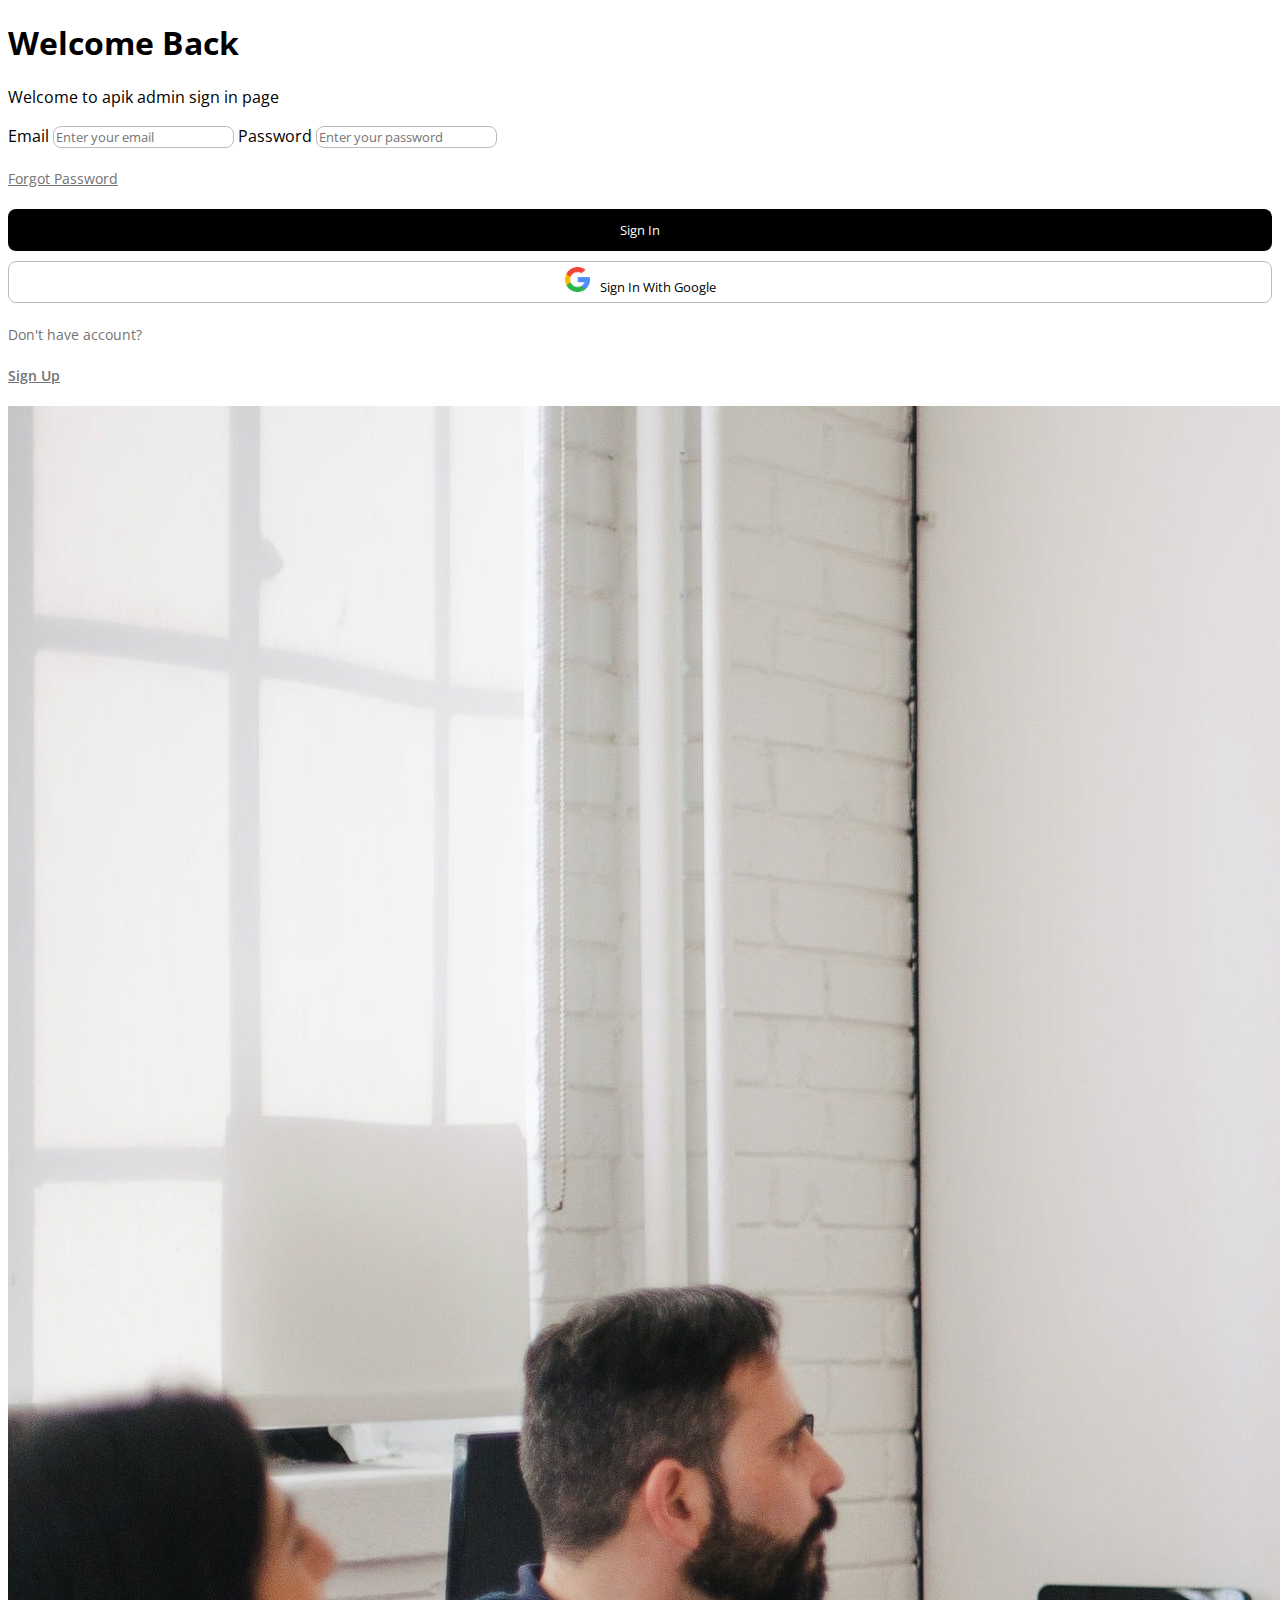
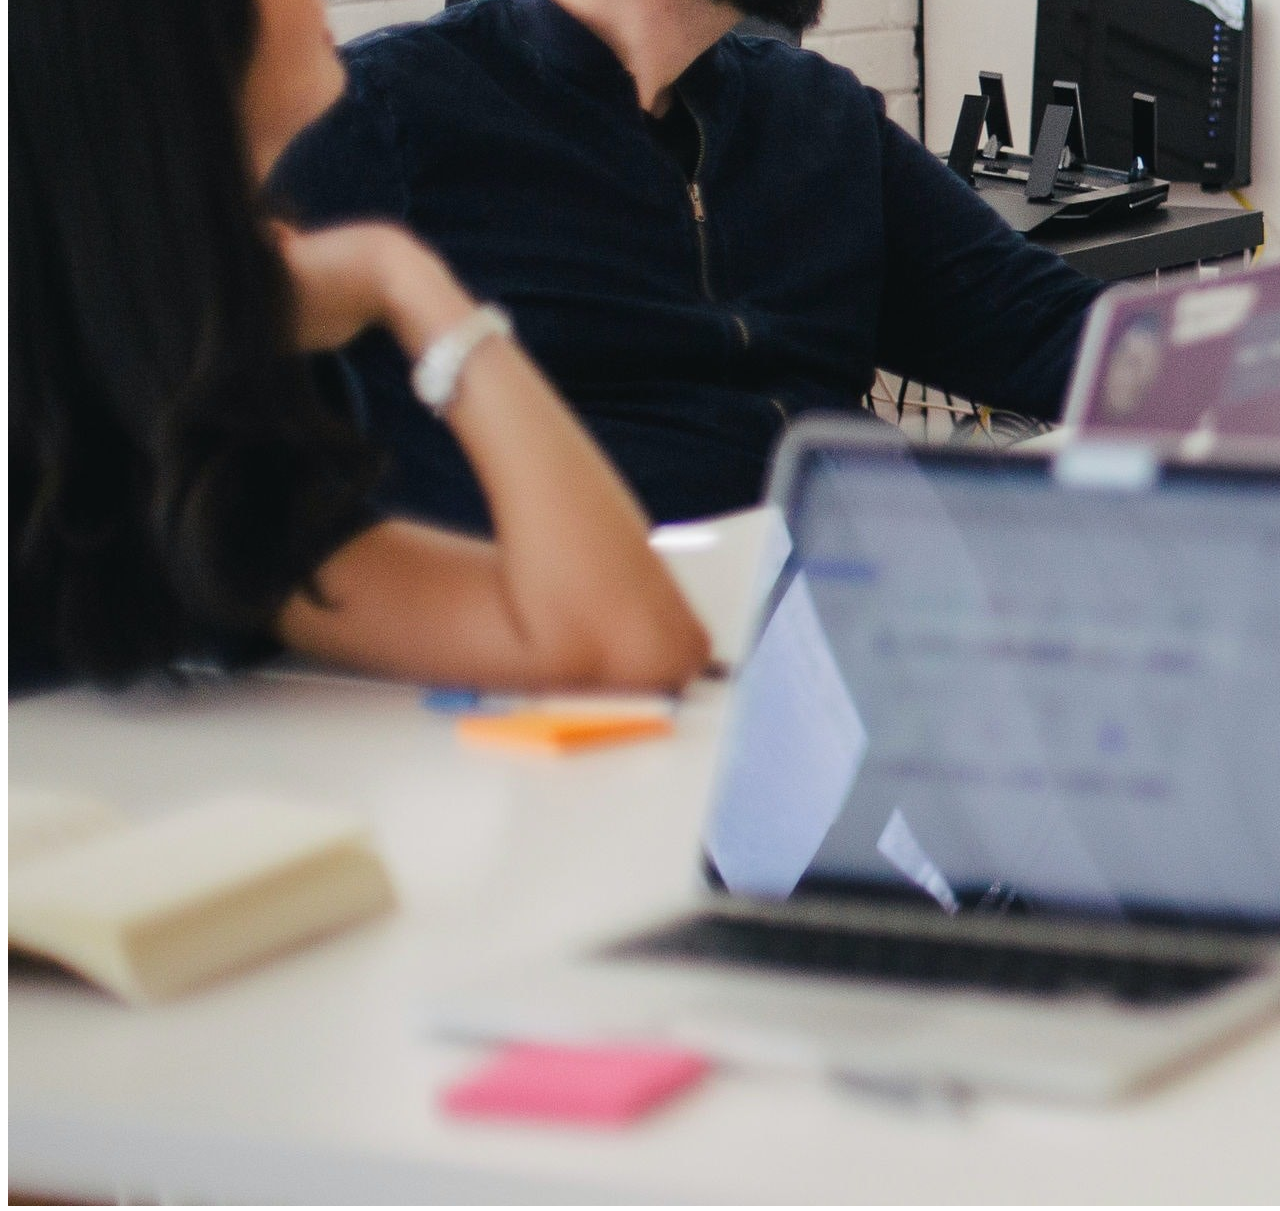
<file: index.html>
<!doctype html>
<html lang="en">
  <head>
    <!-- Required meta tags -->
    <meta charset="utf-8">
    <meta name="viewport" content="width=device-width, initial-scale=1">

    <!-- Bootstrap CSS -->
    <link href="https://cdn.jsdelivr.net/npm/bootstrap@5.0.2/dist/css/bootstrap.min.css" rel="stylesheet" integrity="sha384-EVSTQN3/azprG1Anm3QDgpJLIm9Nao0Yz1ztcQTwFspd3yD65VohhpuuCOmLASjC" crossorigin="anonymous">
    <!--style css-->
    <link rel="stylesheet" href="style.css">
    <!--fonts-->
    <link rel="preconnect" href="https://fonts.googleapis.com">
    <link rel="preconnect" href="https://fonts.gstatic.com" crossorigin>
    <link href="https://fonts.googleapis.com/css2?family=Open+Sans:wght@300;500;700&family=Roboto:wght@100;400;700&family=Uchen&display=swap" rel="stylesheet">
    <title>Apik Admin Theme</title>
  </head>

  <body>
    <section class="login d-flex">
        <div class="login-kiri w-50 h-100 bg-warning">
            <div class="row justify-content-center align-items-center h-100">
                <div class="col-6">
                    <div class="header">
                        <h1>
                            Welcome Back
                        </h1>
                        <p>Welcome to apik admin sign in page</p>
                    </div>
                    <div class="login-form">
                        <label for="email" class="form-label">Email</label>
                        <input type="email" class="form-control" id="email" placeholder="Enter your email">
        
                        <label for="password" class="form-label">Password</label>
                        <input type="password" class="form-control" id="password" placeholder="Enter your password">
        
                        <a href="#" class="text-decoration-none text-center">Forgot Password</a>
        
                        <button class="signin">
                            Sign In
                        </button>
                        <button class="signin-google">
                            <img src="public/search.png" alt="">Sign In With Google
                        </button>
                        <div class="text-center">
                            <span class="d-inline">Don't have account? <a href="#" class="d-inline text-decoration-none">Sign Up</a></span>
                        </div>
                    </div>
                </div>
                </div>
            </div>
        <div class="login-kanan w-50 h-10">
            <img class="row justify-content-center align-items-center h-100 w-120" src="public/jason-goodman-Oalh2MojUuk-unsplash (2).jpg" alt="">
        </div>
    </section>
    <!-- Optional JavaScript; choose one of the two! -->

    <!-- Option 1: Bootstrap Bundle with Popper -->
    <script src="https://cdn.jsdelivr.net/npm/bootstrap@5.0.2/dist/js/bootstrap.bundle.min.js" integrity="sha384-MrcW6ZMFYlzcLA8Nl+NtUVF0sA7MsXsP1UyJoMp4YLEuNSfAP+JcXn/tWtIaxVXM" crossorigin="anonymous"></script>

    <!-- Option 2: Separate Popper and Bootstrap JS -->
    <!--
    <script src="https://cdn.jsdelivr.net/npm/@popperjs/core@2.9.2/dist/umd/popper.min.js" integrity="sha384-IQsoLXl5PILFhosVNubq5LC7Qb9DXgDA9i+tQ8Zj3iwWAwPtgFTxbJ8NT4GN1R8p" crossorigin="anonymous"></script>
    <script src="https://cdn.jsdelivr.net/npm/bootstrap@5.0.2/dist/js/bootstrap.min.js" integrity="sha384-cVKIPhGWiC2Al4u+LWgxfKTRIcfu0JTxR+EQDz/bgldoEyl4H0zUF0QKbrJ0EcQF" crossorigin="anonymous"></script>
    -->
  </body>
</html>
</file>
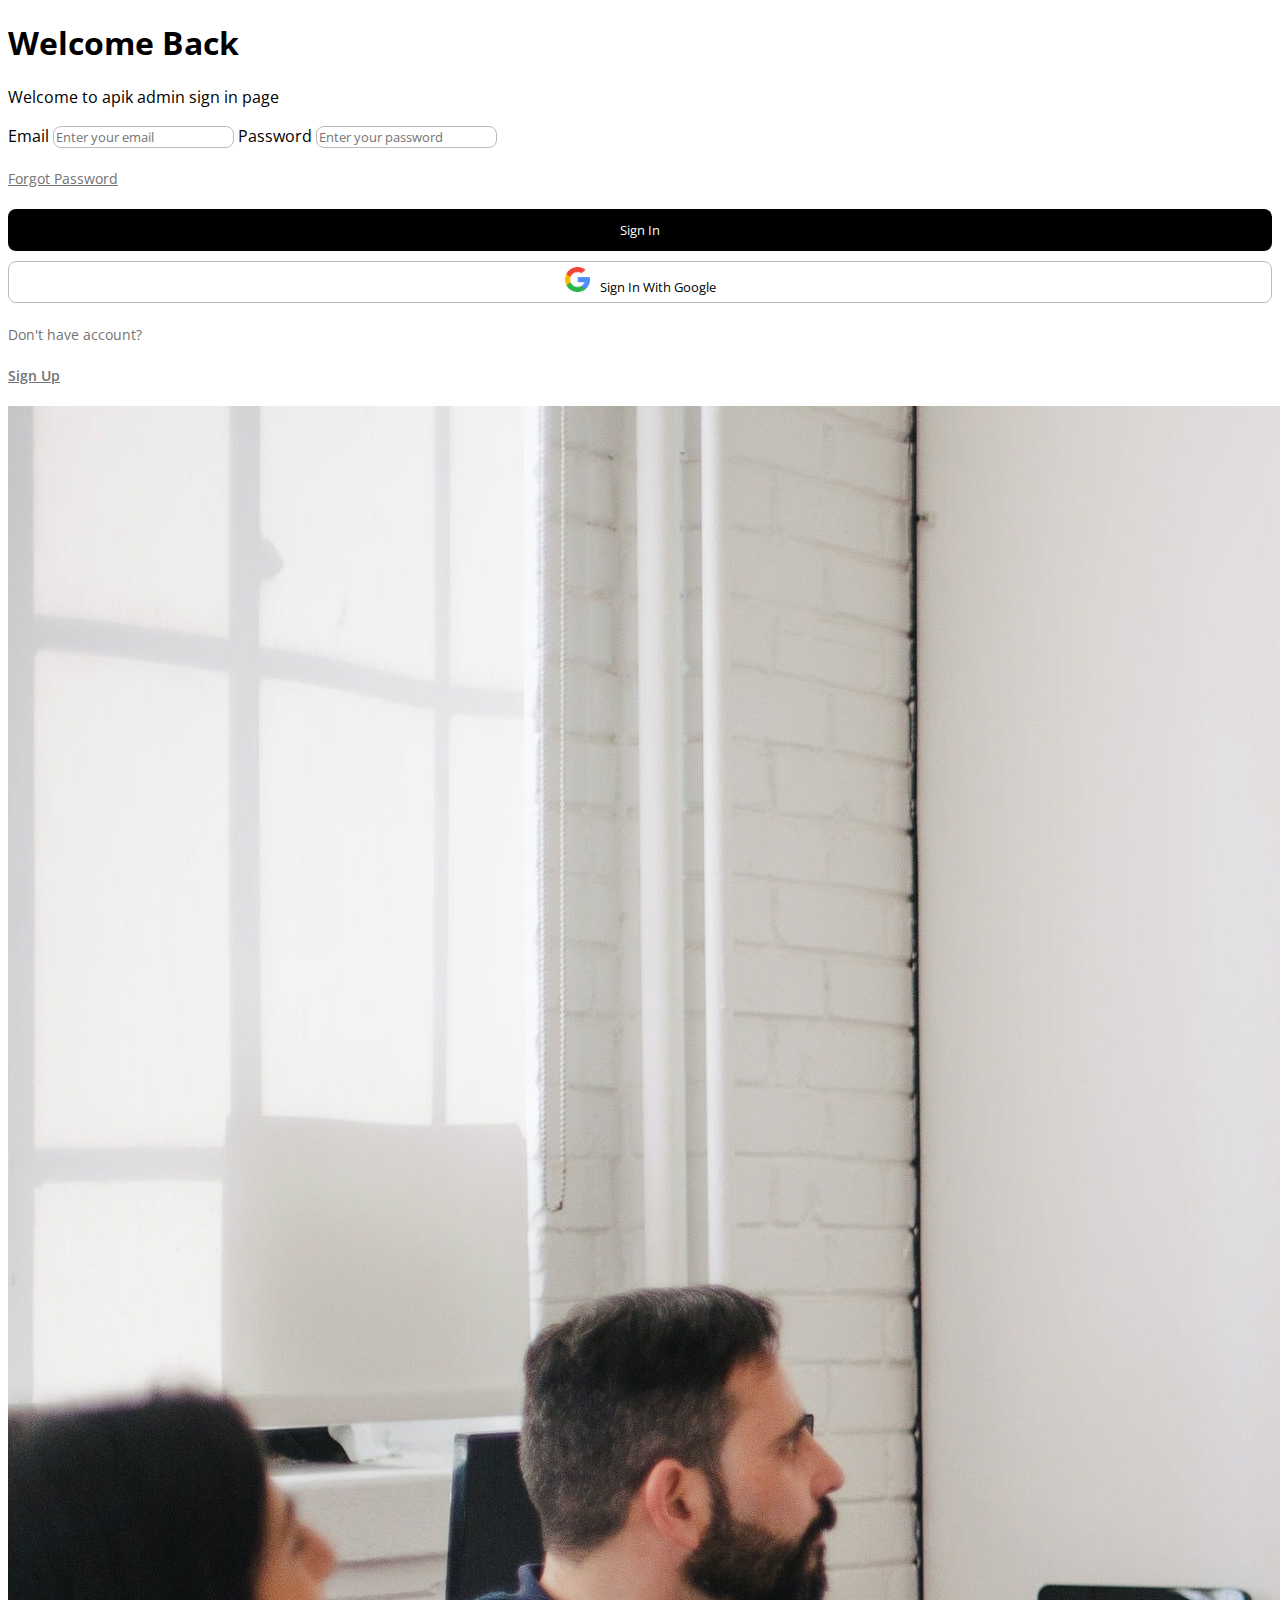
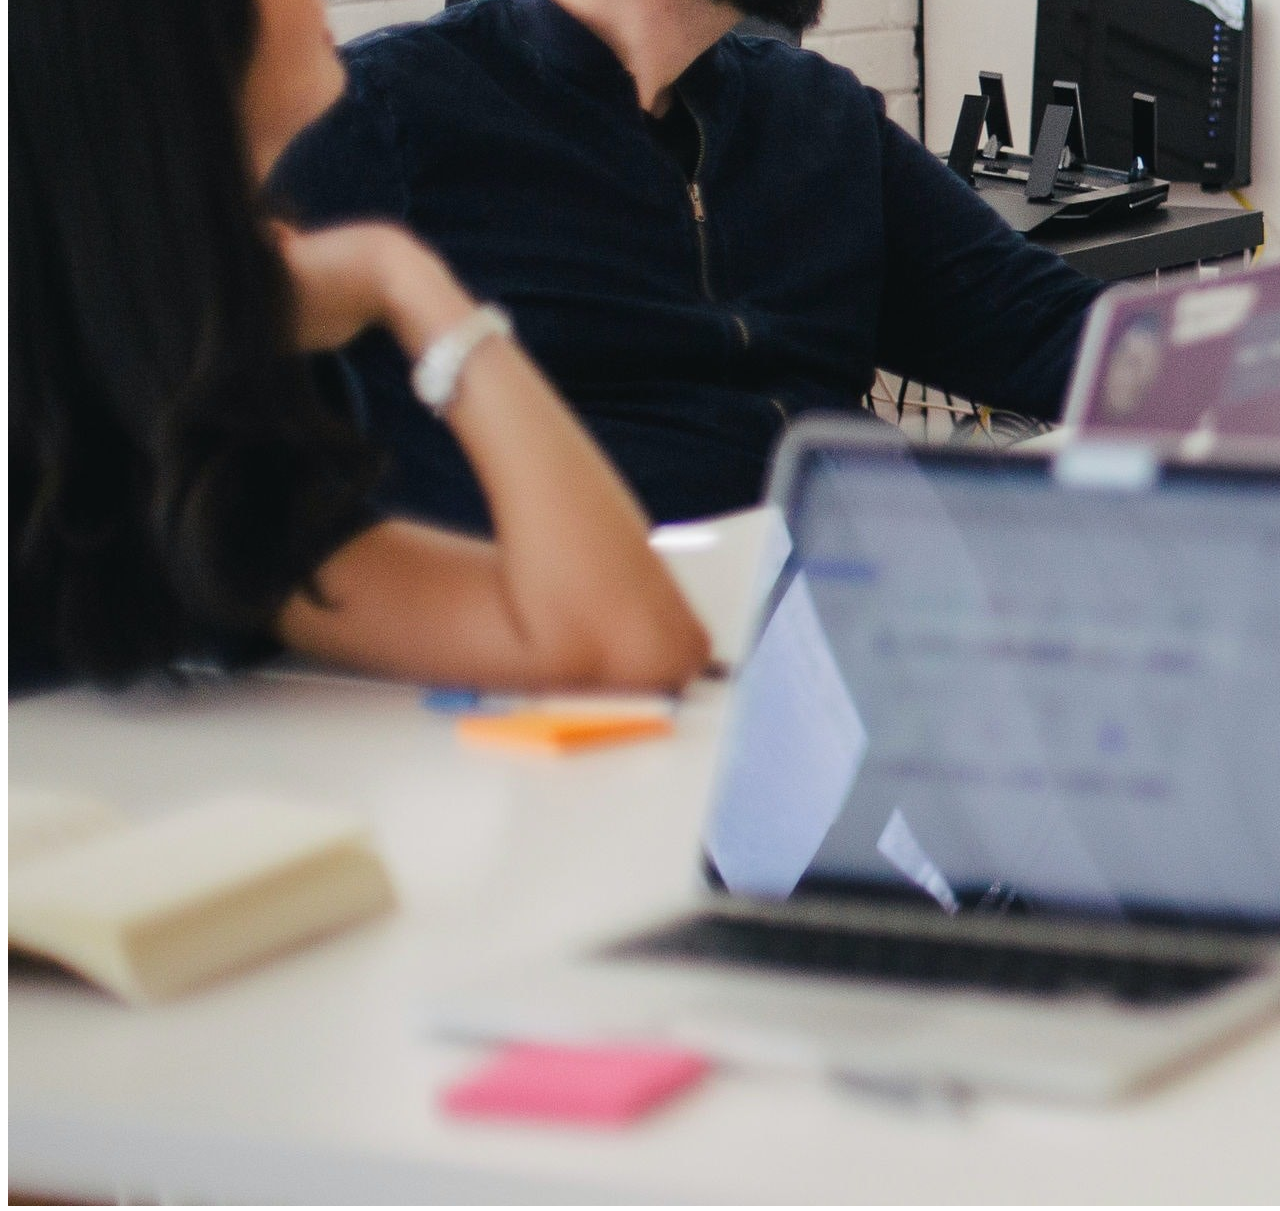
<file: login.html>
<!doctype html>
<html lang="en">
  <head>
    <!-- Required meta tags -->
    <meta charset="utf-8">
    <meta name="viewport" content="width=device-width, initial-scale=1.0">

    <!-- Bootstrap CSS -->
    <link href="https://cdn.jsdelivr.net/npm/bootstrap@5.1.3/dist/css/bootstrap.min.css" rel="stylesheet" integrity="sha384-1BmE4kWBq78iYhFldvKuhfTAU6auU8tT94WrHftjDbrCEXSU1oBoqyl2QvZ6jIW3" crossorigin="anonymous">
    <!--style css-->
    <link rel="stylesheet" href="public/css/login.css">
    <!--fonts-->
    <link rel="preconnect" href="https://fonts.googleapis.com">
    <link rel="preconnect" href="https://fonts.gstatic.com" crossorigin>
    <link href="https://fonts.googleapis.com/css2?family=Open+Sans:wght@300;500;700&family=Roboto:wght@100;400;700&family=Uchen&display=swap" rel="stylesheet">
    <title>Apik Admin Theme</title>
  </head>

  <body>
    <section class="login d-flex">
        <div class="login-kiri w-50 h-100 bg-warning">
            <div class="row justify-content-center align-items-center h-100">
                <div class="col-6">
                    <div class="header">
                        <h1>
                            Welcome Back
                        </h1>
                        <p>Welcome to apik admin sign in page</p>
                    </div>
                    <div class="login-form">
                        <label for="email" class="form-label">Email</label>
                        <input type="email" class="form-control" id="email" placeholder="Enter your email">
        
                        <label for="password" class="form-label">Password</label>
                        <input type="password" class="form-control" id="password" placeholder="Enter your password">
        
                        <a href="#" class="text-decoration-none text-center">Forgot Password</a>
        
                        <button class="signin">
                            Sign In
                        </button>
                        <button class="signin-google">
                            <img src="public/Assets/search.png" alt="">Sign In With Google
                        </button>
                        <div class="text-center">
                            <span class="d-inline">Don't have account? <a href="#" class="d-inline text-decoration-none">Sign Up</a></span>
                        </div>
                    </div>
                </div>
                </div>
            </div>
        <div class="row login-kanan gx-0 min-vh-100">
            <img class="w-100 h-100" src="public/Assets/jason-goodman-Oalh2MojUuk-unsplash (2).jpg" alt="" style="object-fit:cover;">
        </div>
    </section>
    <!-- Optional JavaScript; choose one of the two! -->

    <!-- Option 1: Bootstrap Bundle with Popper -->
    <script src="https://cdn.jsdelivr.net/npm/bootstrap@5.1.3/dist/js/bootstrap.bundle.min.js" integrity="sha384-ka7Sk0Gln4gmtz2MlQnikT1wXgYsOg+OMhuP+IlRH9sENBO0LRn5q+8nbTov4+1p" crossorigin="anonymous"></script>

    <!-- Option 2: Separate Popper and Bootstrap JS -->
    <!--
    <script src="https://cdn.jsdelivr.net/npm/@popperjs/core@2.10.2/dist/umd/popper.min.js" integrity="sha384-7+zCNj/IqJ95wo16oMtfsKbZ9ccEh31eOz1HGyDuCQ6wgnyJNSYdrPa03rtR1zdB" crossorigin="anonymous"></script>
    <script src="https://cdn.jsdelivr.net/npm/bootstrap@5.1.3/dist/js/bootstrap.min.js" integrity="sha384-QJHtvGhmr9XOIpI6YVutG+2QOK9T+ZnN4kzFN1RtK3zEFEIsxhlmWl5/YESvpZ13" crossorigin="anonymous"></script>
    -->
  </body>
</html>
</file>
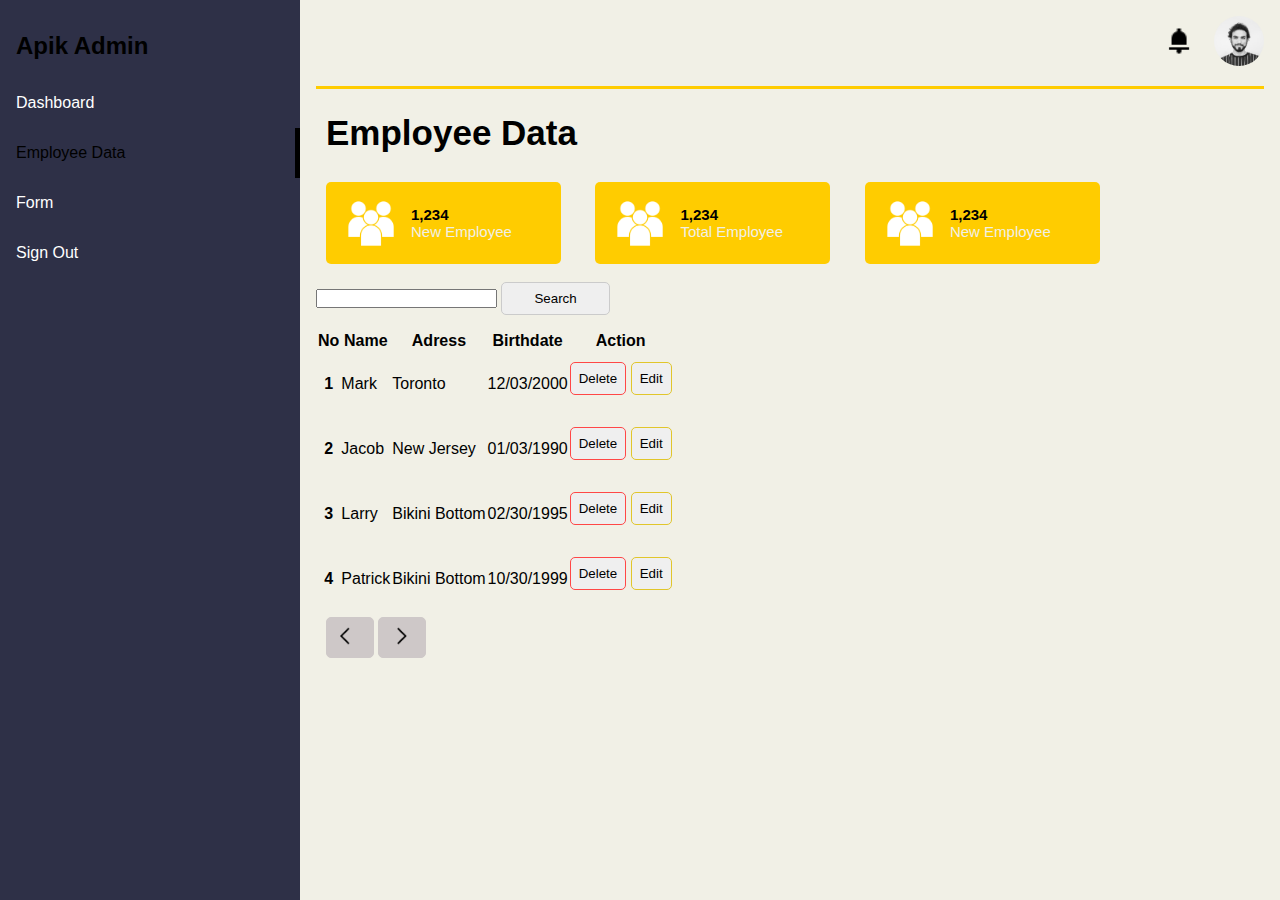
<file: table.html>
<!doctype html>
<html lang="en">
  <head>
    <!-- Required meta tags -->
    <meta charset="utf-8">
    <meta name="viewport" content="width=device-width, initial-scale=1">

    <!-- Bootstrap CSS -->
    <link href="https://cdn.jsdelivr.net/npm/bootstrap@5.1.3/dist/css/bootstrap.min.css" rel="stylesheet" integrity="sha384-1BmE4kWBq78iYhFldvKuhfTAU6auU8tT94WrHftjDbrCEXSU1oBoqyl2QvZ6jIW3" crossorigin="anonymous">

    <!--link font-->
    <link rel="preconnect" href="https://fonts.googleapis.com">
    <link rel="preconnect" href="https://fonts.gstatic.com" crossorigin>
    <link href="https://fonts.googleapis.com/css2?family=Open+Sans:wght@300;500;700&family=Roboto:wght@100;400;700&family=Uchen&display=swap" rel="stylesheet">

    <!--style css-->
    <link rel="stylesheet" href="public/css/table.css">

    <title>Table View</title>
  </head>
  <body>
    <div class="app">
        <!--Sidebar Menu-->
        <div class="menu-toggle">
          <div class="hamburger">
            <span></span>
          </div>  
        </div>
        <aside class="sidebar bg-warning">
          <h2>Apik Admin</h2>
          <br>
          <nav class="menu">
            <a href="#" class="menu-item">Dashboard</a>
            <a href="#" class="menu-item is-active">Employee Data</a>
            <a href="form.html" class="menu-item">Form</a>
            <a href="#" class="menu-item">Sign Out</a>

          </nav>
        </aside>
        <!--Content-->
        <div class="main-content">
          <!--Navigation-->
          <div class="navigation">
            <div></div>
              <div class="profile">
                  <img class="bell" src="public/Assets/icons8-notification-24.png" alt="">
                  <img class="photo" src="public/Assets/sergio-de-paula-c_GmwfHBDzk-unsplash.jpg" alt="">
              </div>
          </div>
          <!--Header-->
          <div class="header">
            <h1>Employee Data</h1>
          </div>
          <!--Cards-->
          <div class="card">
            <div class="card-box">
              <img src="public/Assets/icons8-employees-64.png" alt="">
              <div>
                <h3>1,234</h3>
                <span>New Employee</span>
              </div>
            </div>
          </div>
          <div class="card">
            <div class="card-box">
              <img src="public/Assets/icons8-employees-64.png" alt="">
              <div>
                <h3>1,234</h3>
                <span>Total Employee</span>
              </div>
            </div>
          </div>
          <div class="card">
            <div class="card-box">
              <img src="public/Assets/icons8-employees-64.png" alt="">
              <div>
                <h3>1,234</h3>
                <span>New Employee</span>
              </div>
            </div>
          </div>
          <!--Search-->
          <div class="search">
            <div class="input col-md-6 col-sm-6 col-6 p-2">
              <input input type="text" class="form-control" placeholder=""/>
            </div>
            <div class="input">
              <button type="button" class="search btn-outline-dark">Search</button>
            </div>
          </div>
          <!--Table View-->
          <div class="row-table w-100">
            <div class="table col-md-12 col-sm-12 col-12 p-2">
              <table id="tblData" class="table table-bordered table-hover table-striped">
                <thead>
                  <tr class="text-center">
                    <th scope="col">No</th>
                    <th scope="col">Name</th>
                    <th scope="col">Adress</th>
                    <th scope="col">Birthdate</th>
                    <th scope="col">Action</th>
                  </tr>
                </thead>
                <tbody>
                  <tr class="text-center">
                    <th scope="row">1</th>
                    <td>Mark</td>
                    <td>Toronto</td>
                    <td>12/03/2000</td>
                    <td class="buttons">
                      <button button type="button" class="delete btn-danger">Delete</button>
                      <button type="button" class="edit btn-warning">Edit</button>
                    </td>
                  </tr>
                  <tr class="text-center">
                    <th scope="row">2</th>
                    <td>Jacob</td>
                    <td>New Jersey</td>
                    <td>01/03/1990</td>
                    <td class="buttons">
                      <button button type="button" class="delete btn-danger">Delete</button>
                      <button type="button" class="edit btn-warning">Edit</button>
                    </td>
                  </tr>
                  <tr class="text-center">
                    <th scope="row">3</th>
                    <td>Larry</td>
                    <td>Bikini Bottom</td>
                    <td>02/30/1995</td>
                    <td class="buttons">
                      <button button type="button" class="delete btn-danger">Delete</button>
                      <button type="button" class="edit btn-warning">Edit</button>
                    </td>
                  </tr>
                  <tr class="text-center">
                    <th scope="row">4</th>
                    <td>Patrick</td>
                    <td>Bikini Bottom</td>
                    <td>10/30/1999</td>
                    <td class="buttons">
                      <button button type="button" class="delete btn-danger">Delete</button>
                      <button type="button" class="edit btn-warning">Edit</button>
                    </td>
                  </tr>
                </tbody>
              </table>
            </div>
            <div class="button">
              <button class="previous">
                <img src="public/Assets/arrow_back_ios_FILL0_wght400_GRAD0_opsz48.png" alt="">
              </button>
              <button class="next">
                <img src="public/Assets/arrow_forward_ios_FILL0_wght400_GRAD0_opsz48.png" alt="">
              </button>
            </div>
          </div>
        </div>
    </div>

    <script src="https://cdn.jsdelivr.net/npm/bootstrap@5.1.3/dist/js/bootstrap.bundle.min.js" integrity="sha384-ka7Sk0Gln4gmtz2MlQnikT1wXgYsOg+OMhuP+IlRH9sENBO0LRn5q+8nbTov4+1p" crossorigin="anonymous"></script>
    <script>
      const menu_toggle = document.querySelector('.menu-toggle');
      const sidebar = document.querySelector('.sidebar');

      menu_toggle.addEventListener('click', () => {
        menu_toggle.classList.toggle('is-active');
        sidebar.classList.toggle('is-active');
      })
    </script>
  </body>
</html>
</file>
<file: style.css>
*{
    font-family: 'Open Sans', sans-serif;
}

.login {
    height: 100vh;
}

header h1 {
    font-style: bold;
    font-weight: 600;
    font-size: 32px;
    line-height: 48px;
    color: black;
}

header p {
    font-style: normal;
    font-weight: 400;
    font-size: 14px;
    line-height: 21px;
    color: #737373;
    margin-bottom: 20px;
}

.login-form label {
    font-style: normal;
    font-weight: 400;
    font-size: 16px;
    line-height: 24px;
    color: black;
    margin-top: 20px;
}

.login-form input {
    background: white;
    border: 1px solid #bcbcbc;
    box-sizing: border-box;
    border-radius: 8px;
}

.login-form a {
    font-style: normal;
    font-weight: 400;
    font-size: 14px;
    line-height: 21px;
    color: #737373;
    margin: 20px 0;
    display: block;
}

.login-form .signin {
    width: 100%;
    height: 42px;
    background: black;
    border-radius: 8px;
    color: white;
    border: none;
} 
.login-form .signin-google {
    width: 100%;
    height: 42px;
    background: white;
    border: 1px solid #bcbcbc;
    box-sizing: border-box;
    border-radius: 8px;
    margin: 10px 0 20px 0;
}

.login-form .signin-google img {
    height: 25px;
    padding-right: 10px;
}

.login-form span {
    font-style: normal;
    font-weight: 400;
    font-size: 14px;
    line-height: 21px;
    color: #737373;
}

.login-form span a {
    font-weight: 600;
}
</file>
<file: public/css/login.css>
*{
    font-family: 'Open Sans', sans-serif;
}

.login {
    height: 100vh;
}

header h1 {
    font-style: bold;
    font-weight: 600;
    font-size: 32px;
    line-height: 48px;
    color: black;
}

header p {
    font-style: normal;
    font-weight: 400;
    font-size: 14px;
    line-height: 21px;
    color: #737373;
    margin-bottom: 20px;
}

.login-form label {
    font-style: normal;
    font-weight: 400;
    font-size: 16px;
    line-height: 24px;
    color: black;
    margin-top: 20px;
}

.login-form input {
    background: white;
    border: 1px solid #bcbcbc;
    box-sizing: border-box;
    border-radius: 8px;
}

.login-form a {
    font-style: normal;
    font-weight: 400;
    font-size: 14px;
    line-height: 21px;
    color: #737373;
    margin: 20px 0;
    display: block;
}

.login-form .signin {
    width: 100%;
    height: 42px;
    background: black;
    border-radius: 8px;
    color: white;
    border: none;
} 
.login-form .signin-google {
    width: 100%;
    height: 42px;
    background: white;
    border: 1px solid #bcbcbc;
    box-sizing: border-box;
    border-radius: 8px;
    margin: 10px 0 20px 0;
}

.login-form .signin-google img {
    height: 25px;
    padding-right: 10px;
}

.login-form span {
    font-style: normal;
    font-weight: 400;
    font-size: 14px; 
    line-height: 21px;
    color: #737373;
}

.login-form span a {
    font-weight: 600;
}

.login-kanan img {
    object-fit: cover;
}

@media (max-width:1200px) {
    .login-kanan {
        width: 50%;
    }
    .login-kiri {
        width: 50%;
    }

    .login-kanan img {
        object-fit: cover; 
    }
}

@media (max-width: 768px) {
    .login{
        flex-direction: column-reverse;
    }
    .login-kiri,
    .login-kanan{
        width: 100%!important;
        height: auto!important;
    }

    .login-kiri {
        padding-top: 50px;
    }
}
</file>
<file: public/css/table.css>
* {
    margin: 0;
    padding: 0;
    box-sizing: border-box;
    font-family: sans-serif;
}

.app {
    display: flex;
    min-height: 100vh;
}

.sidebar {
    flex: 1 1 0;
    max-width: 300px;
    padding: 2rem 1rem;
    background-color: #2e3047;
}

.sidebar h3 {
    color: #707793;
    font-size: 0.75rem;
    text-transform: uppercase;
    margin-bottom: 0.5em;
}

.sidebar .menu {
    margin: 0 -1rem;
}

.sidebar .menu .menu-item {
    display: block;
    padding: 1em;
    color: #fff;
    text-decoration: none;
    transition: 0.02s linear;
}

.sidebar .menu .menu-item:hover,
.sidebar .menu .menu-item.is-active {
    color: #000;
    border-right: 5px solid #000;
}

.main-content .container .button .button-upload {
    margin-top: 8px;
    border: 1px solid rgb(203, 203, 203);
    box-sizing: border-box;
    text-align: center;
    padding: 0.5rem 0.5rem;
    border-radius: 5px;
    margin-bottom: 8px;
}

.menu-toggle {
	display: none;
	position: fixed;
	top: 2rem;
	right: 2rem;
	width: 60px;
	height: 60px;
	border-radius: 99px;
	background-color: #000;
	cursor: pointer;
}

.hamburger {
	position: relative;
	top: calc(50% - 2px);
	left: 50%;
	transform: translate(-50%, -50%);
	width: 32px;
}

.hamburger > span,
.hamburger > span::before,
.hamburger > span::after {
	display: block;
	position: absolute;
	width: 100%;
	height: 4px;
	border-radius: 99px;
	background-color: #fff;
	transition-duration:  .25s;
}

.hamburger > span::before {
	content: '';
	top: -8px;
}
.hamburger > span::after {
	content: '';
	top: 8px;
}
.menu-toggle.is-active .hamburger > span {
	transform: rotate(45deg);
}
.menu-toggle.is-active .hamburger > span::before {
	top: 0;
	transform: rotate(0deg);
}
.menu-toggle.is-active .hamburger > span::after {
	top: 0;
	transform: rotate(90deg);
}

@media screen and (max-width: 1200px) {
	.sidebar {
		max-width: 200px;
	}
}

@media screen and (max-width: 1024px) {
	.sidebar {  
		max-width: 200px;
	}
}

@media screen and (max-width: 768px) {
	.menu-toggle {
		display: block;
	}
	.content {
		padding-top: 8rem;
	}

	.content {
		padding-top: 8rem;
	}

	.sidebar {
		position: fixed;
		top: 0;
		left: -300px;
		height: 100vh;
		width: 100%;
		max-width: 300px;
		transition: 0.2s linear;
        z-index: 4;
	}

	.sidebar.is-active {
		left: 0;
	}
}

.card-body {
    padding-top: 0;
}

.main-content {
    background-color: #f1f0e6;
    flex: 1 1 0;
    padding: 1rem;
}

.main-content .navigation {
    display: flex;
    align-items: center;
    justify-content: space-between;
    border-bottom: 3px solid #FFCC00;
    margin-bottom: 20px;
}

.main-content .navigation .profile {
    display: flex;
    justify-content: flex-start;
    align-items: center;
}

.main-content .navigation .profile .photo{
    width: 50px;
    height: 50px;
    object-fit: cover;
    border-radius: 50%;
    margin-bottom: 20px;
}

.main-content .navigation .profile .bell{
    margin-right: 20px;
    width: 30px;
    height: 30px;
    object-fit: cover;
    border-radius: 50%;
    margin-bottom: 20px;
}
.main-content .header h1 {
    font-style: bold;
    font-weight: 600;
    font-size: 35px;
    line-height: 48px;
    color: black;
    margin-left: 10px;
}

.main-content .header {
    margin-bottom: 20px;
}

.main-content .card{
    background: none;
    padding: 5px 20px 0 20px;
    border: none;
    display: inline-block;
    justify-content: space-between;
    flex-wrap: wrap;
    padding-left: 10px;
}

.main-content .card .card-box{
    background: #FFCC00;
    width: 235px;
    padding: 16px 20px;
    border-radius: 5px;
    display: flex;
    justify-content: flex-start;
    align-items: center;
    
}

.main-content .card .card-box:hover {
    background-color: #bcbcbc;
}

.main-content .card .card-box img {
    font-size: 25px;
    width: 50px;
    height: 50px;
    line-height: 50px;
    text-align: center;
    color: #fff;
    margin-right: 15px;
}

.main-content .card .card-box h3{
    font-size: 15px;
    font-weight: 600;
}

.main-content .card .card-box span{
    font-size: 15px;
    color: #f1f0e6;
}

.main-content .search {
    margin-top: 10px;
}

.main-content .search .input {
    display: inline-block;
}
.main-content .search .input button {
    margin-top: 8px;
    border: 1px solid rgb(203, 203, 203);
    box-sizing: border-box;
    text-align: center;
    padding: 0.5rem 2rem;
    border-radius: 5px;
}

.main-content .row-table .buttons .delete {
    border: 1px solid rgb(255, 71, 71);
    box-sizing: border-box;
    text-align: center;
    padding: 0.5rem 0.5rem;
    border-radius: 5px;
    color: #000;
    margin: 10px 0 20px 0;
}

.main-content .row-table .buttons .edit {
    border: 1px solid rgb(225, 198, 43);
    box-sizing: border-box;
    text-align: center;
    padding: 0.5rem 0.5rem;
    border-radius: 5px;
    margin: 10px 0 20px 0;
}

.main-content .row-table {
    margin-top: 15px;
    margin-bottom: 10px;
}

.main-content .card-body .input-form input {
    background: white;
    border: 1px solid #bcbcbc;
    box-sizing: border-box;
    border-radius: 8px;
}

.main-content .row-table .button {
    justify-content: space-between;
    margin-left: 10px;
}

.main-content .row-table .button .previous {
    background: rgb(206, 200, 200);
    border: 1px solid rgb(206, 200, 200);
    box-sizing: border-box;
    border-radius: 5px;
    padding: 0.5rem 0.5rem;
    margin: 5px 0 20px 0;
}
.main-content .row-table .button .next {
    background: rgb(206, 200, 200);
    border: 1px solid rgb(206, 200, 200);
    box-sizing: border-box;
    padding: 0.5rem 0.5rem;
    border-radius: 5px;
    margin: 5px 0 20px 0;
}

.main-content .row-table .button .next:hover {
    background-color: #2e3047;
}

.main-content .row-table .button .previous:hover {
    background-color: #2e3047;
}

.main-content .row-table .button img {
    height: 20px;  
    padding-left: 5px;
    padding-right: 5px;
}
</file>
